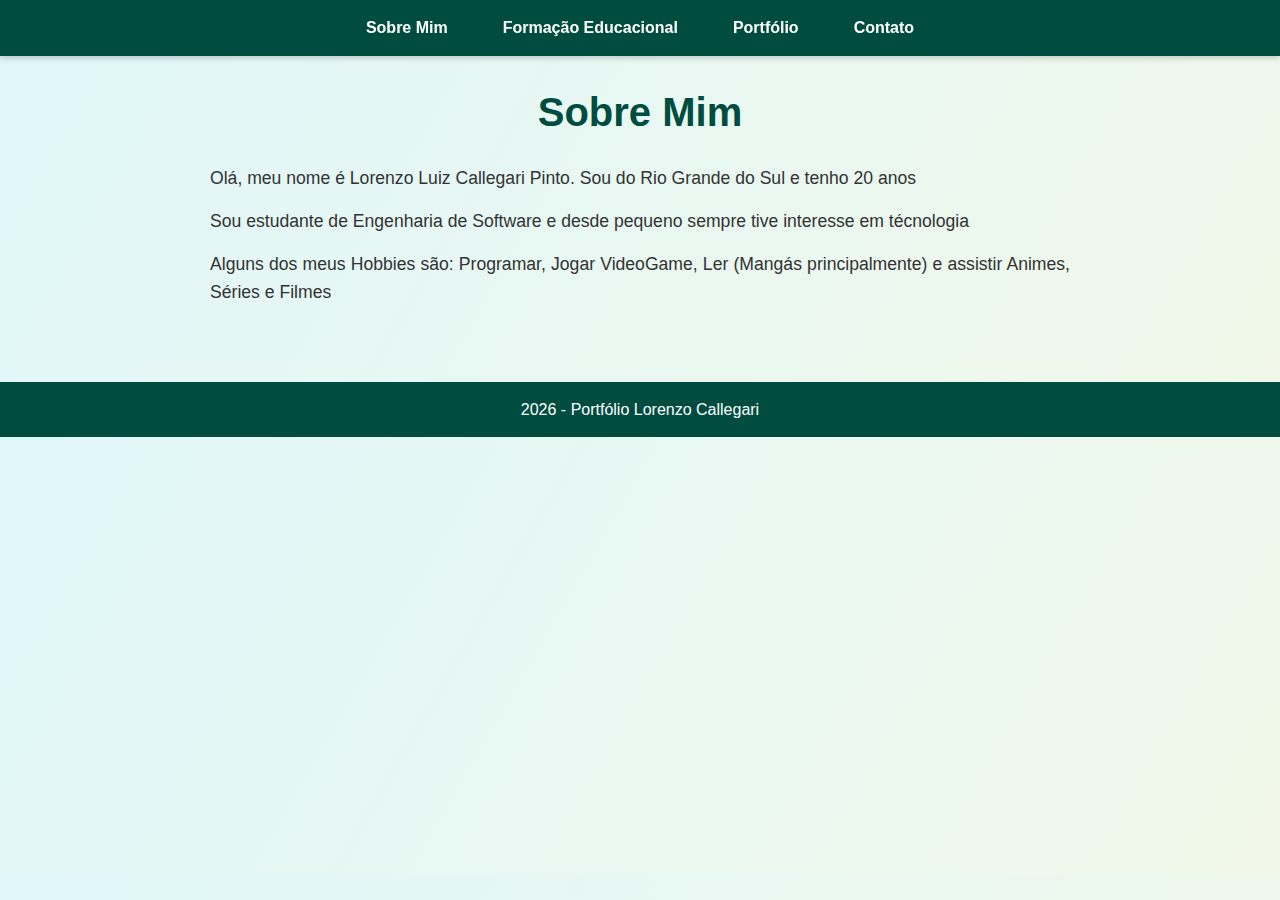
<file: index.html>
<!DOCTYPE html>
<html lang="pt-br">
<head>
    <meta charset="UTF-8">
    <meta name="viewport" content="width=device-width, initial-scale=1.0">
    <link rel="stylesheet" href="/style.css">
    <script src="/script.js"></script>
    <title>Sobre Mim</title>
</head>
<body>
    <!-- ======= Links para outras páginas ======= -->
    <header>
        <nav>
            <ul>
                <li><a href="index.html">Sobre Mim</a></li>
                <li><a href="formacao.html">Formação Educacional</a></li>
                <li><a href="portfolio.html">Portfólio</a></li>
                <li><a href="contato.html">Contato</a></li>
            </ul>
        </nav>
    </header>

    <!-- ======= Seção Sobre Mim ======= -->
    <main>
        <section id="sobreMim">
            <h1>Sobre Mim</h1>
            <p>Olá, meu nome é Lorenzo Luiz Callegari Pinto. Sou do Rio Grande do Sul e tenho 20 anos</p>
            <p>Sou estudante de Engenharia de Software e desde pequeno sempre tive interesse em técnologia</p>
            <p>Alguns dos meus Hobbies são: Programar, Jogar VideoGame, Ler (Mangás principalmente) e assistir Animes, Séries e Filmes</p>
        </section>
    </main>

    <!-- ======= Rodapé ======= -->
    <footer>
        <p><span id="ano"></span> - Portfólio Lorenzo Callegari</p>
    </footer>
</body>

</html>
</file>
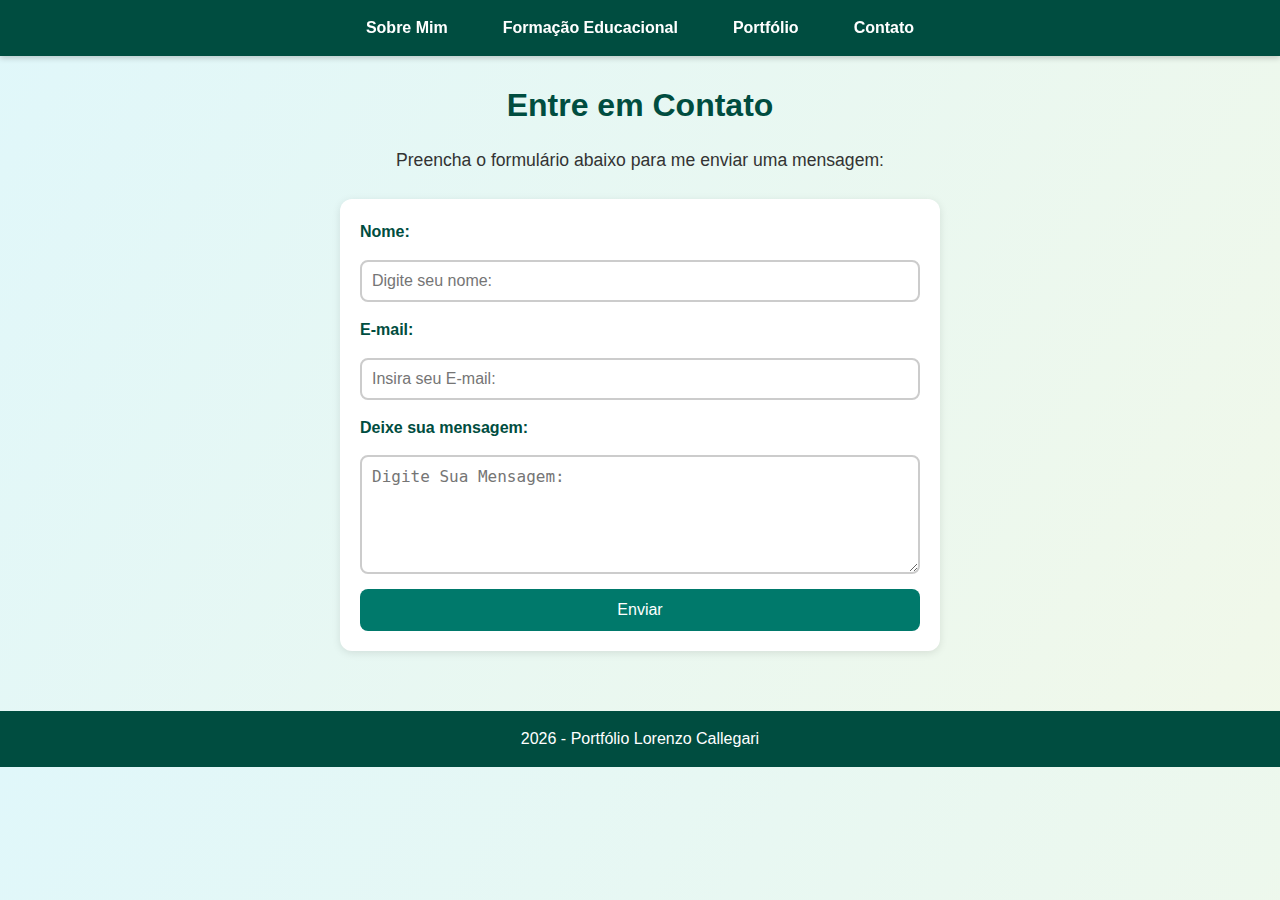
<file: contato.html>
<!DOCTYPE html>
<html lang="pr-br">
<head>
    <meta charset="UTF-8">
    <meta name="viewport" content="width=device-width, initial-scale=1.0">
    <link rel="stylesheet" href="/style.css">
    <script src="/script.js"></script>
    <title>Contato</title>
</head>
<body>
    <!-- ======= Links para outras páginas ======= -->
    <header>
        <nav>
            <ul>
                <li><a href="sobreMim.html">Sobre Mim</a></li>
                <li><a href="formacao.html">Formação Educacional</a></li>
                <li><a href="portfolio.html">Portfólio</a></li>
                <li><a href="contato.html">Contato</a></li>
            </ul>
        </nav>
    </header>

    <!-- ======= Seção de Contato ======= -->
    <main>
        <section id="contato">
            <h1>Entre em Contato</h1>
            <p>Preencha o formulário abaixo para me enviar uma mensagem:</p>

            <!-- ======= Criação do formulário para contato ======= -->
            <form id="formularioContato" action="#">
                <label for="nome">Nome:</label>
                <input type="text" id="nome" name="nome" placeholder="Digite seu nome:">

                <label for="email">E-mail:</label>
                <input type="email" id="email" name="email" placeholder="Insira seu E-mail:">

                <label for="mensagem">Deixe sua mensagem:</label>
                <textarea name="mensagem" id="mensagem" rows="5" placeholder="Digite Sua Mensagem:"></textarea>

                <button type="submit">Enviar</button>
            </form>
        </section>
    </main>

    <!-- ======= Rodapé ======= -->
    <footer>
        <p><span id="ano"></span> - Portfólio Lorenzo Callegari</p>
    </footer>
</body>
</html>
</file>
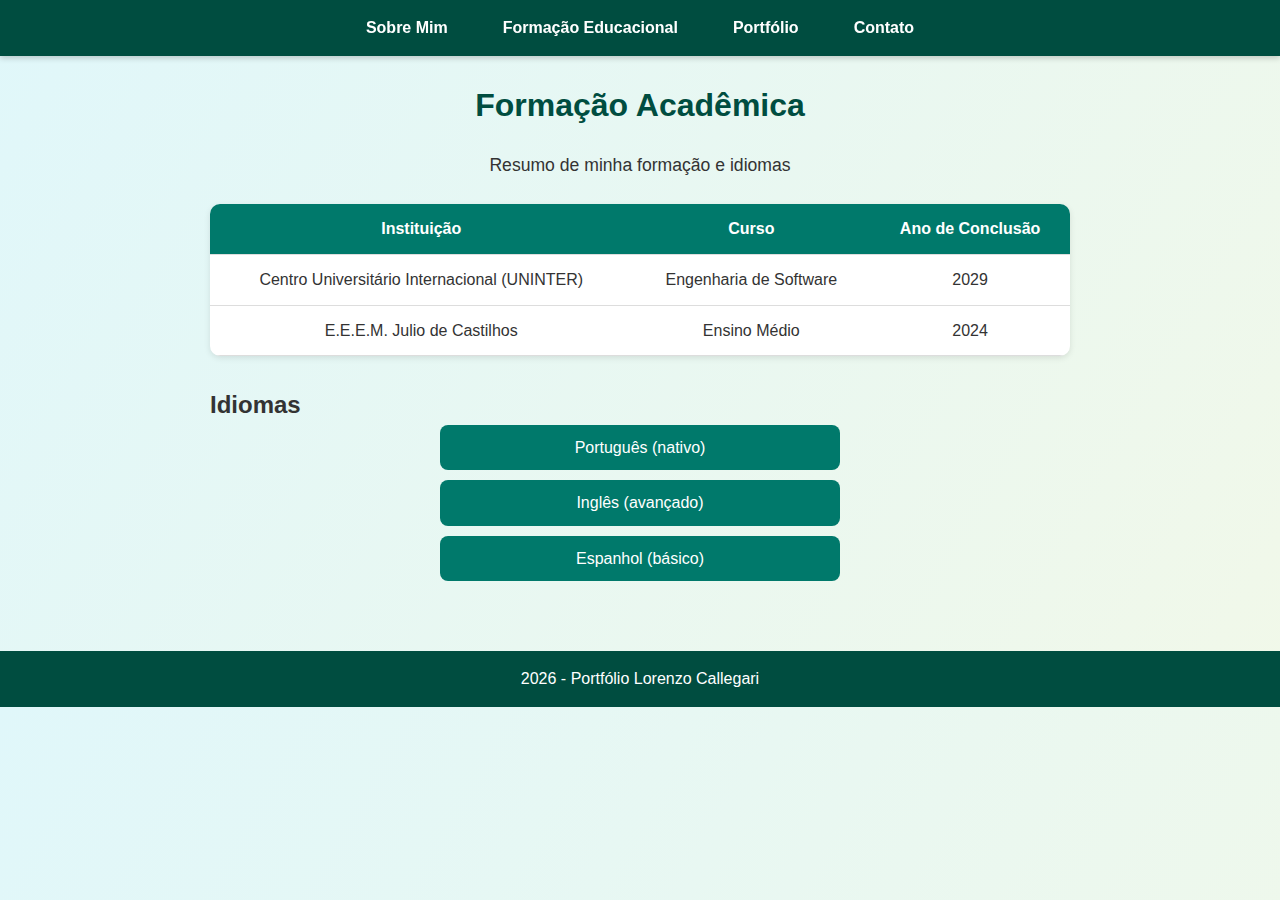
<file: formacao.html>
<!DOCTYPE html>
<html lang="pt-br">
<head>
    <meta charset="UTF-8">
    <meta name="viewport" content="width=device-width, initial-scale=1.0">
    <link rel="stylesheet" href="/CSS/style.css">
    <script src="/JS/script.js"></script>
    <title>Formação</title>
</head>
<body>
    <!-- ======= Links para outras páginas ======= -->
    <header>
        <nav>
            <ul>
                <li><a href="index.html">Sobre Mim</a></li>
                <li><a href="formacao.html" class="ativo">Formação Educacional</a></li>
                <li><a href="portfolio.html">Portfólio</a></li>
                <li><a href="contato.html">Contato</a></li>
            </ul>
        </nav>
    </header>

    <!-- ======= Seção Formação ======= -->
    <main>
        <section id="formacao">
            <h1>Formação Acadêmica</h1>
            <p>Resumo de minha formação e idiomas</p>

            <!-- ======= Tabela de Formação Acadêmica ======= -->
            <table>
                <thead>
                    <tr>
                        <th>Instituição</th>
                        <th>Curso</th>
                        <th>Ano de Conclusão</th>
                    </tr>
                </thead>
                <tbody>
                    <tr>
                        <td>Centro Universitário Internacional (UNINTER)</td>
                        <td>Engenharia de Software</td>
                        <td>2029</td>
                    </tr>
                    <tr>
                        <td>E.E.E.M. Julio de Castilhos</td>
                        <td>Ensino Médio</td>
                        <td>2024</td>
                    </tr>
                </tbody>
            </table>

            <!-- ======= Idiomas ======= -->
            <h2>Idiomas</h2>
            <ul class="idiomas">
                <li>Português (nativo)</li>
                <li>Inglês (avançado)</li>
                <li>Espanhol (básico)</li>
            </ul>
        </section>
    </main>

    <!-- ======= Rodapé ======= -->
    <footer>
        <p><span id="ano"></span> - Portfólio Lorenzo Callegari</p>
    </footer>
</body>
</html>
</file>
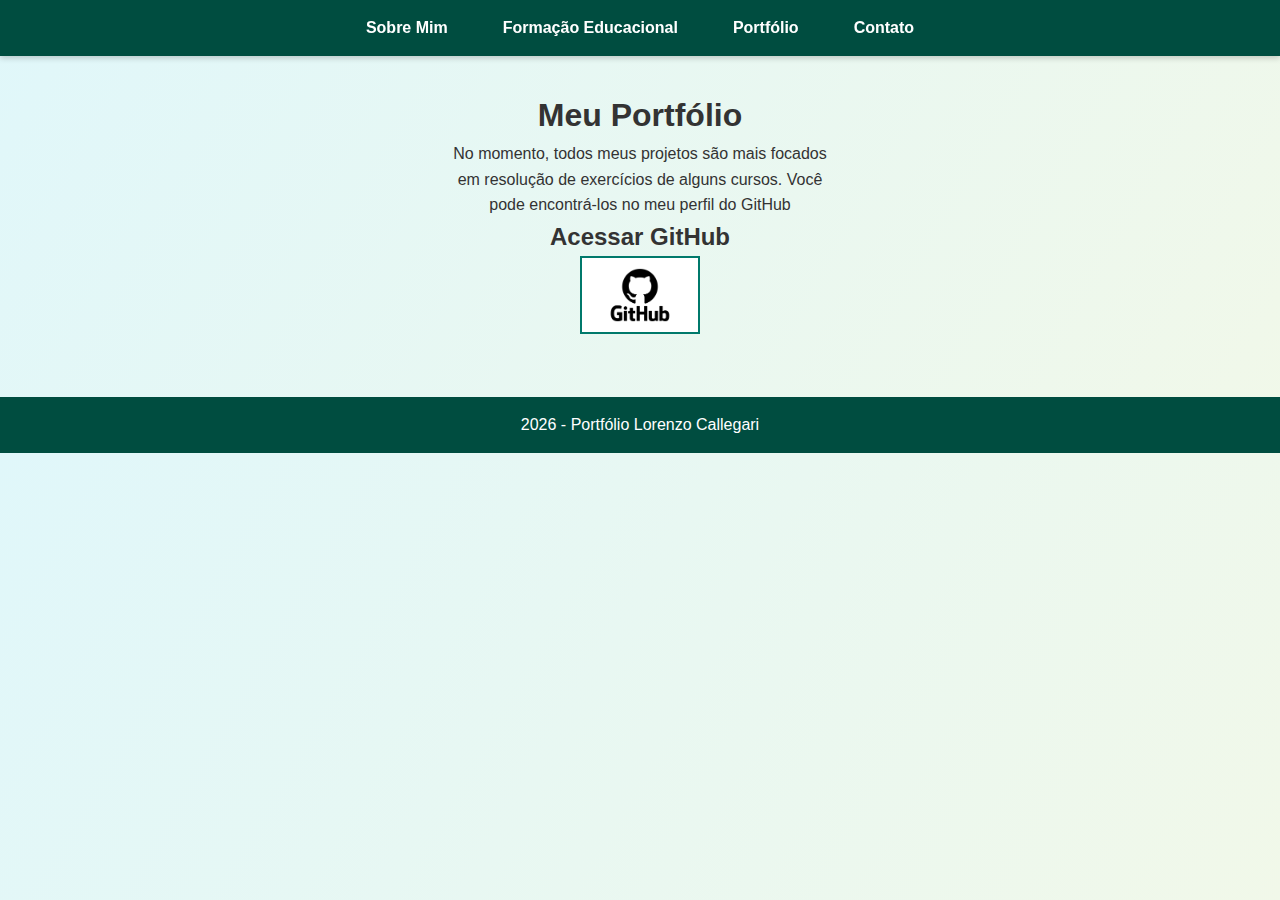
<file: portfolio.html>
<!DOCTYPE html>
<html lang="pt-br">
<head>
    <meta charset="UTF-8">
    <meta name="viewport" content="width=device-width, initial-scale=1.0">
    <link rel="stylesheet" href="CSS/style.css">
    <script src="JS/script.js"></script>
    <title>Portfólio</title>
</head>
<body>
    <!-- ======= Links para outras páginas ======= -->
    <header>
        <nav>
            <ul>
                <li><a href="index.html">Sobre Mim</a></li>
                <li><a href="formacao.html">Formação Educacional</a></li>
                <li><a href="portfolio.html">Portfólio</a></li>
                <li><a href="contato.html">Contato</a></li>
            </ul>
        </nav>
    </header>

    <!-- ======= Seção de Projetos ======= -->
     <section id="portfolio">
        <h1>Meu Portfólio</h1>
        <p>No momento, todos meus projetos são mais focados em resolução de exercícios de alguns cursos. Você pode encontrá-los no meu perfil do GitHub</p>
        <h2>Acessar GitHub</h2>

        <div class="card1">
            <a href="https://github.com/LorenzoCallegari00" target="_blank">
                <img src="PORTFOLIO/IMAGENS/GitHub-Logo.png" alt="GitHub">
            </a>
        </div>
     </section>

    <!-- ======= Rodapé ======= -->
    <footer>
        <p><span id="ano"></span> - Portfólio Lorenzo Callegari</p>
    </footer>
</body>

</html>
</file>
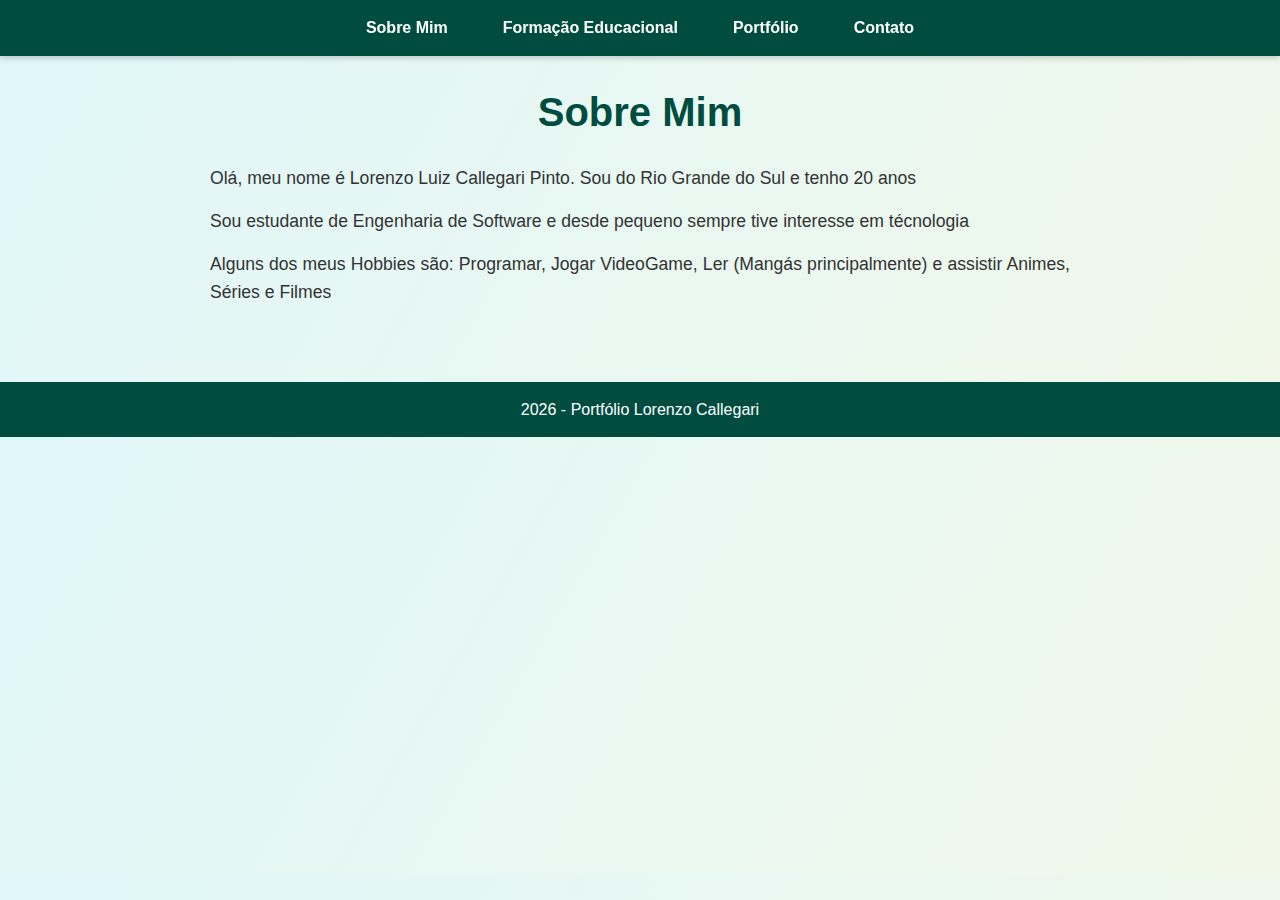
<file: sobreMim.html>
<!DOCTYPE html>
<html lang="pt-br">
<head>
    <meta charset="UTF-8">
    <meta name="viewport" content="width=device-width, initial-scale=1.0">
    <link rel="stylesheet" href="/style.css">
    <script src="/script.js"></script>
    <title>Sobre Mim</title>
</head>
<body>
    <!-- ======= Links para outras páginas ======= -->
    <header>
        <nav>
            <ul>
                <li><a href="sobreMim.html">Sobre Mim</a></li>
                <li><a href="formacao.html">Formação Educacional</a></li>
                <li><a href="portfolio.html">Portfólio</a></li>
                <li><a href="contato.html">Contato</a></li>
            </ul>
        </nav>
    </header>

    <!-- ======= Seção Sobre Mim ======= -->
    <main>
        <section id="sobreMim">
            <h1>Sobre Mim</h1>
            <p>Olá, meu nome é Lorenzo Luiz Callegari Pinto. Sou do Rio Grande do Sul e tenho 20 anos</p>
            <p>Sou estudante de Engenharia de Software e desde pequeno sempre tive interesse em técnologia</p>
            <p>Alguns dos meus Hobbies são: Programar, Jogar VideoGame, Ler (Mangás principalmente) e assistir Animes, Séries e Filmes</p>
        </section>
    </main>

    <!-- ======= Rodapé ======= -->
    <footer>
        <p><span id="ano"></span> - Portfólio Lorenzo Callegari</p>
    </footer>
</body>
</html>
</file>
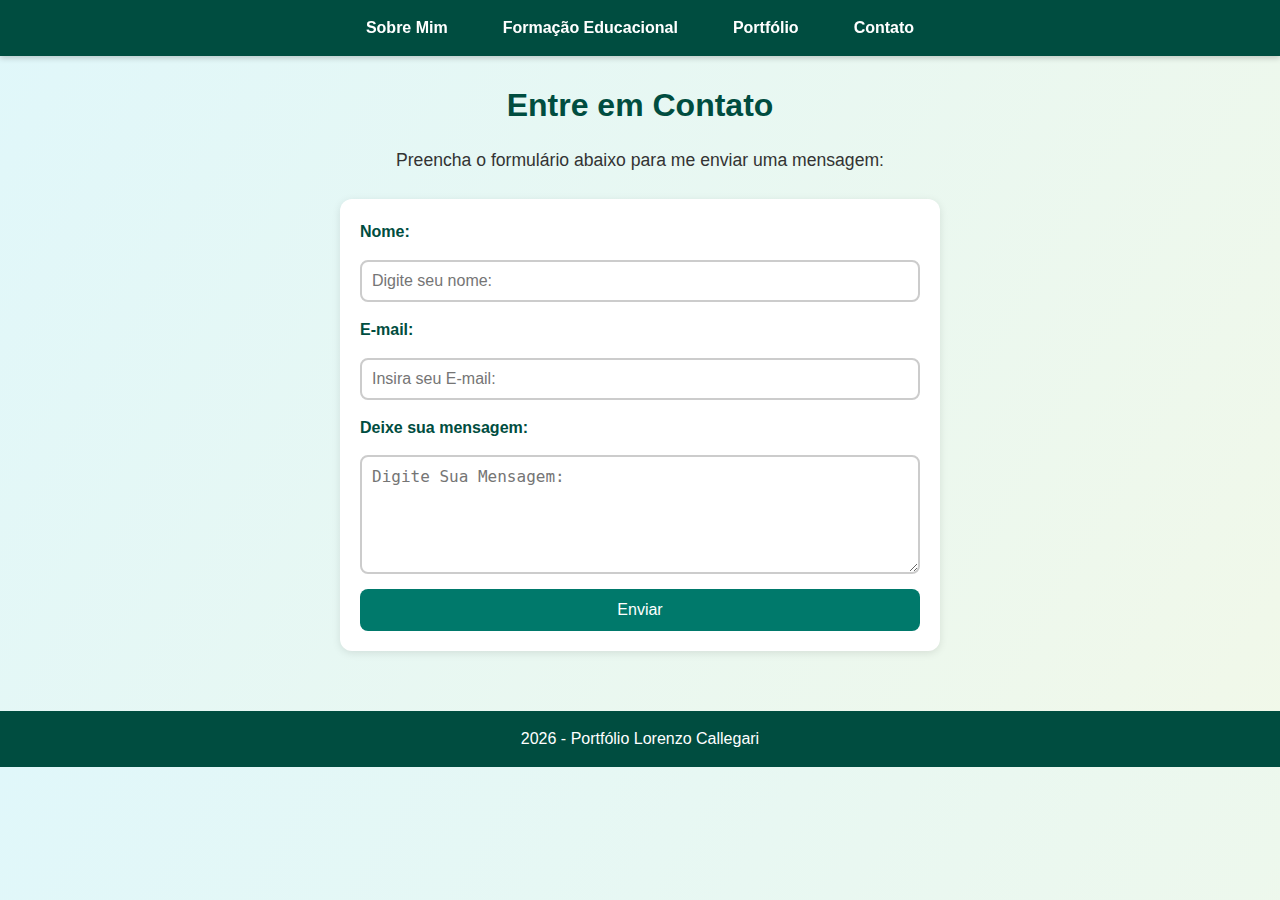
<file: PORTFOLIO/HTML/contato.html>
<!DOCTYPE html>
<html lang="pr-br">
<head>
    <meta charset="UTF-8">
    <meta name="viewport" content="width=device-width, initial-scale=1.0">
    <link rel="stylesheet" href="/PORTFOLIO/CSS/style.css">
    <script src="/PORTFOLIO/JAVASCRIPT/script.js"></script>
    <title>Contato</title>
</head>
<body>
    <!-- ======= Links para outras páginas ======= -->
    <header>
        <nav>
            <ul>
                <li><a href="sobreMim.html">Sobre Mim</a></li>
                <li><a href="formacao.html">Formação Educacional</a></li>
                <li><a href="portfolio.html">Portfólio</a></li>
                <li><a href="contato.html">Contato</a></li>
            </ul>
        </nav>
    </header>

    <!-- ======= Seção de Contato ======= -->
    <main>
        <section id="contato">
            <h1>Entre em Contato</h1>
            <p>Preencha o formulário abaixo para me enviar uma mensagem:</p>

            <!-- ======= Criação do formulário para contato ======= -->
            <form id="formularioContato" action="#">
                <label for="nome">Nome:</label>
                <input type="text" id="nome" name="nome" placeholder="Digite seu nome:">

                <label for="email">E-mail:</label>
                <input type="email" id="email" name="email" placeholder="Insira seu E-mail:">

                <label for="mensagem">Deixe sua mensagem:</label>
                <textarea name="mensagem" id="mensagem" rows="5" placeholder="Digite Sua Mensagem:"></textarea>

                <button type="submit">Enviar</button>
            </form>
        </section>
    </main>

    <!-- ======= Rodapé ======= -->
    <footer>
        <p><span id="ano"></span> - Portfólio Lorenzo Callegari</p>
    </footer>
</body>
</html>
</file>
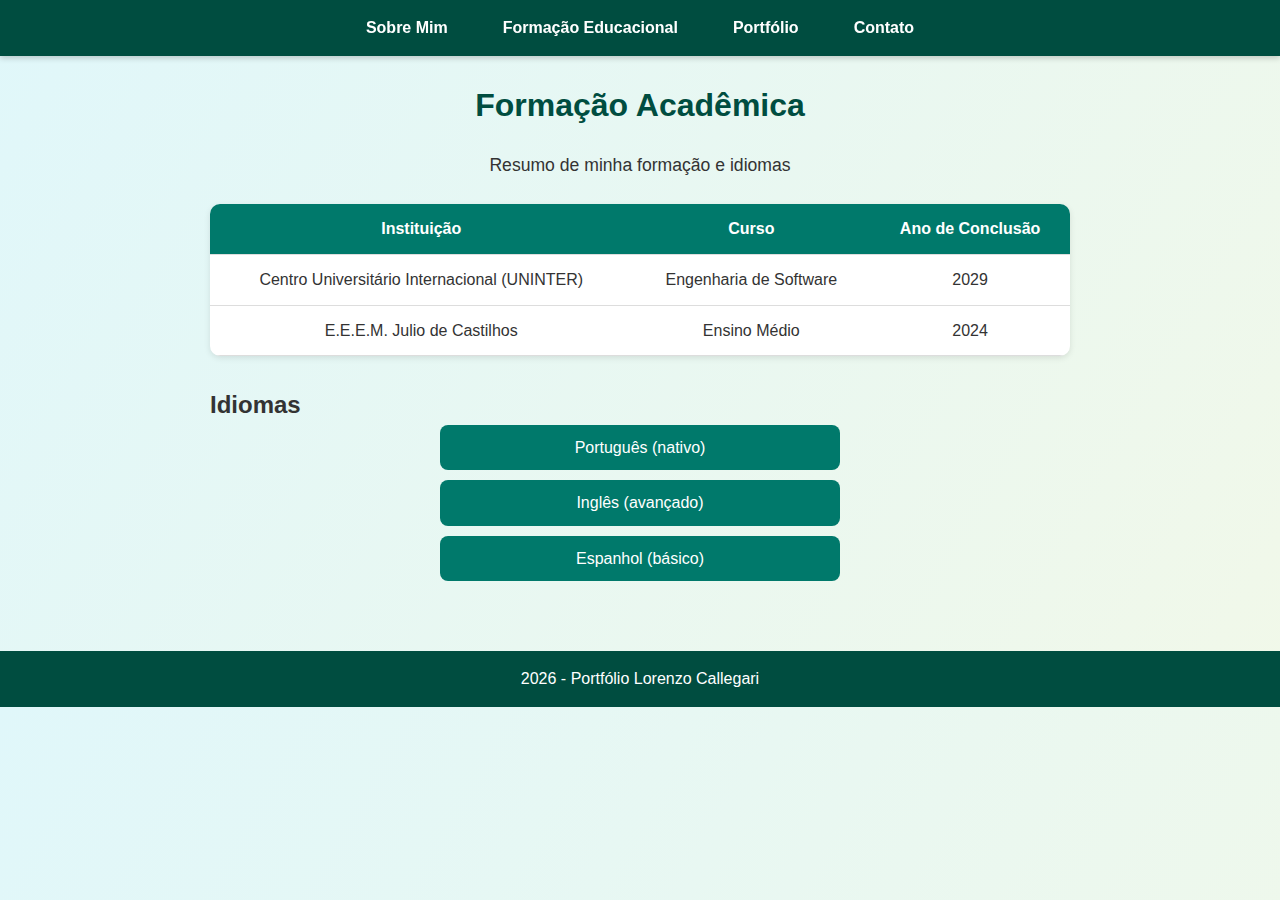
<file: PORTFOLIO/HTML/formacao.html>
<!DOCTYPE html>
<html lang="pt-br">
<head>
    <meta charset="UTF-8">
    <meta name="viewport" content="width=device-width, initial-scale=1.0">
    <link rel="stylesheet" href="/PORTFOLIO/CSS/style.css">
    <script src="/PORTFOLIO/JAVASCRIPT/script.js"></script>
    <title>Formação</title>
</head>
<body>
    <!-- ======= Links para outras páginas ======= -->
    <header>
        <nav>
            <ul>
                <li><a href="sobreMim.html">Sobre Mim</a></li>
                <li><a href="formacao.html" class="ativo">Formação Educacional</a></li>
                <li><a href="portfolio.html">Portfólio</a></li>
                <li><a href="contato.html">Contato</a></li>
            </ul>
        </nav>
    </header>

    <!-- ======= Seção Formação ======= -->
    <main>
        <section id="formacao">
            <h1>Formação Acadêmica</h1>
            <p>Resumo de minha formação e idiomas</p>

            <!-- ======= Tabela de Formação Acadêmica ======= -->
            <table>
                <thead>
                    <tr>
                        <th>Instituição</th>
                        <th>Curso</th>
                        <th>Ano de Conclusão</th>
                    </tr>
                </thead>
                <tbody>
                    <tr>
                        <td>Centro Universitário Internacional (UNINTER)</td>
                        <td>Engenharia de Software</td>
                        <td>2029</td>
                    </tr>
                    <tr>
                        <td>E.E.E.M. Julio de Castilhos</td>
                        <td>Ensino Médio</td>
                        <td>2024</td>
                    </tr>
                </tbody>
            </table>

            <!-- ======= Idiomas ======= -->
            <h2>Idiomas</h2>
            <ul class="idiomas">
                <li>Português (nativo)</li>
                <li>Inglês (avançado)</li>
                <li>Espanhol (básico)</li>
            </ul>
        </section>
    </main>

    <!-- ======= Rodapé ======= -->
    <footer>
        <p><span id="ano"></span> - Portfólio Lorenzo Callegari</p>
    </footer>
</body>
</html>
</file>
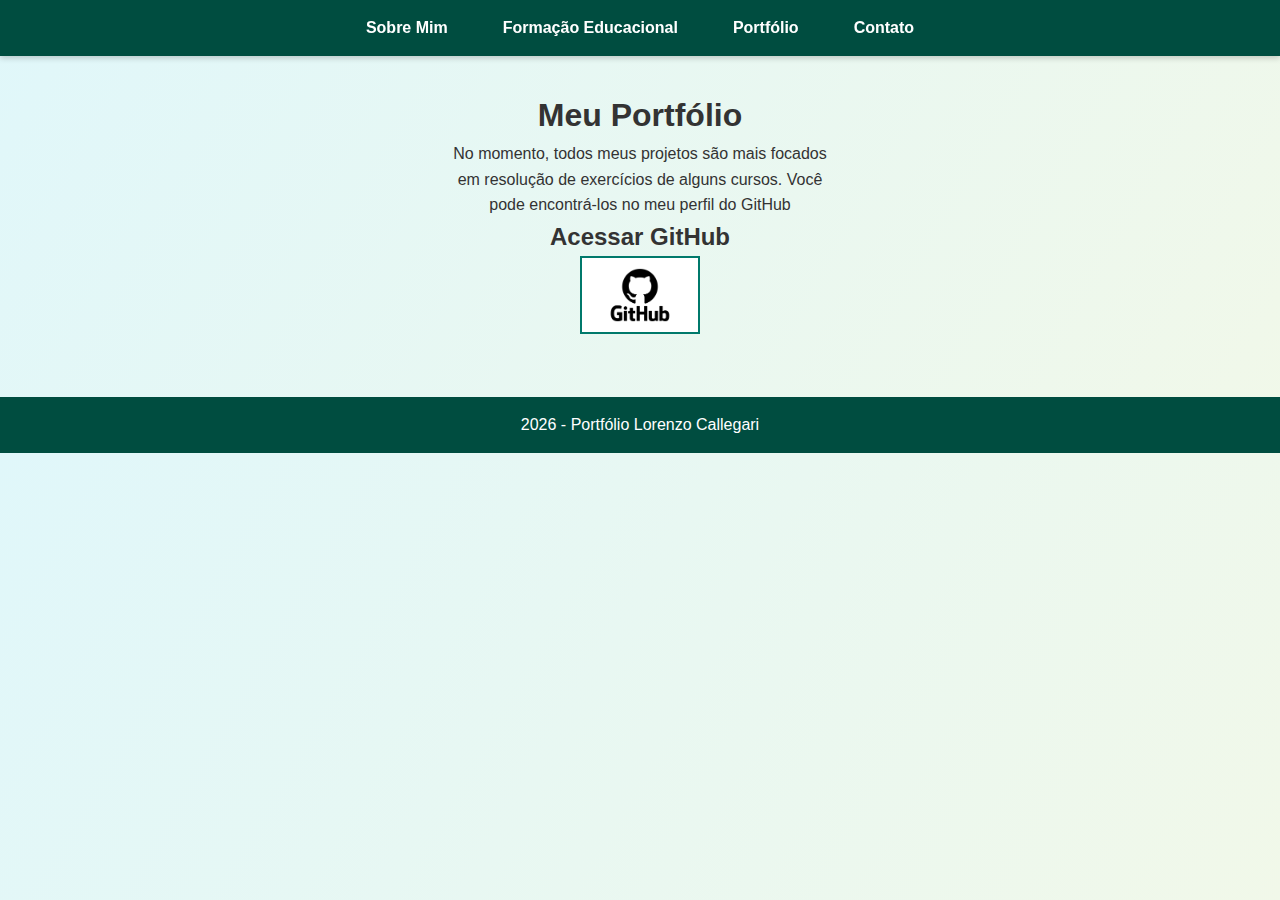
<file: PORTFOLIO/HTML/portfolio.html>
<!DOCTYPE html>
<html lang="pt-br">
<head>
    <meta charset="UTF-8">
    <meta name="viewport" content="width=device-width, initial-scale=1.0">
    <link rel="stylesheet" href="/PORTFOLIO/CSS/style.css">
    <script src="/PORTFOLIO/JAVASCRIPT/script.js"></script>
    <title>Portfólio</title>
</head>
<body>
    <!-- ======= Links para outras páginas ======= -->
    <header>
        <nav>
            <ul>
                <li><a href="sobreMim.html">Sobre Mim</a></li>
                <li><a href="formacao.html">Formação Educacional</a></li>
                <li><a href="portfolio.html">Portfólio</a></li>
                <li><a href="contato.html">Contato</a></li>
            </ul>
        </nav>
    </header>

    <!-- ======= Seção de Projetos ======= -->
     <section id="portfolio">
        <h1>Meu Portfólio</h1>
        <p>No momento, todos meus projetos são mais focados em resolução de exercícios de alguns cursos. Você pode encontrá-los no meu perfil do GitHub</p>
        <h2>Acessar GitHub</h2>

        <div class="card1">
            <a href="https://github.com/LorenzoCallegari00" target="_blank">
                <img src="/IMAGENS/GitHub-Logo.png" alt="GitHub">
            </a>
        </div>
     </section>

    <!-- ======= Rodapé ======= -->
    <footer>
        <p><span id="ano"></span> - Portfólio Lorenzo Callegari</p>
    </footer>
</body>
</html>
</file>
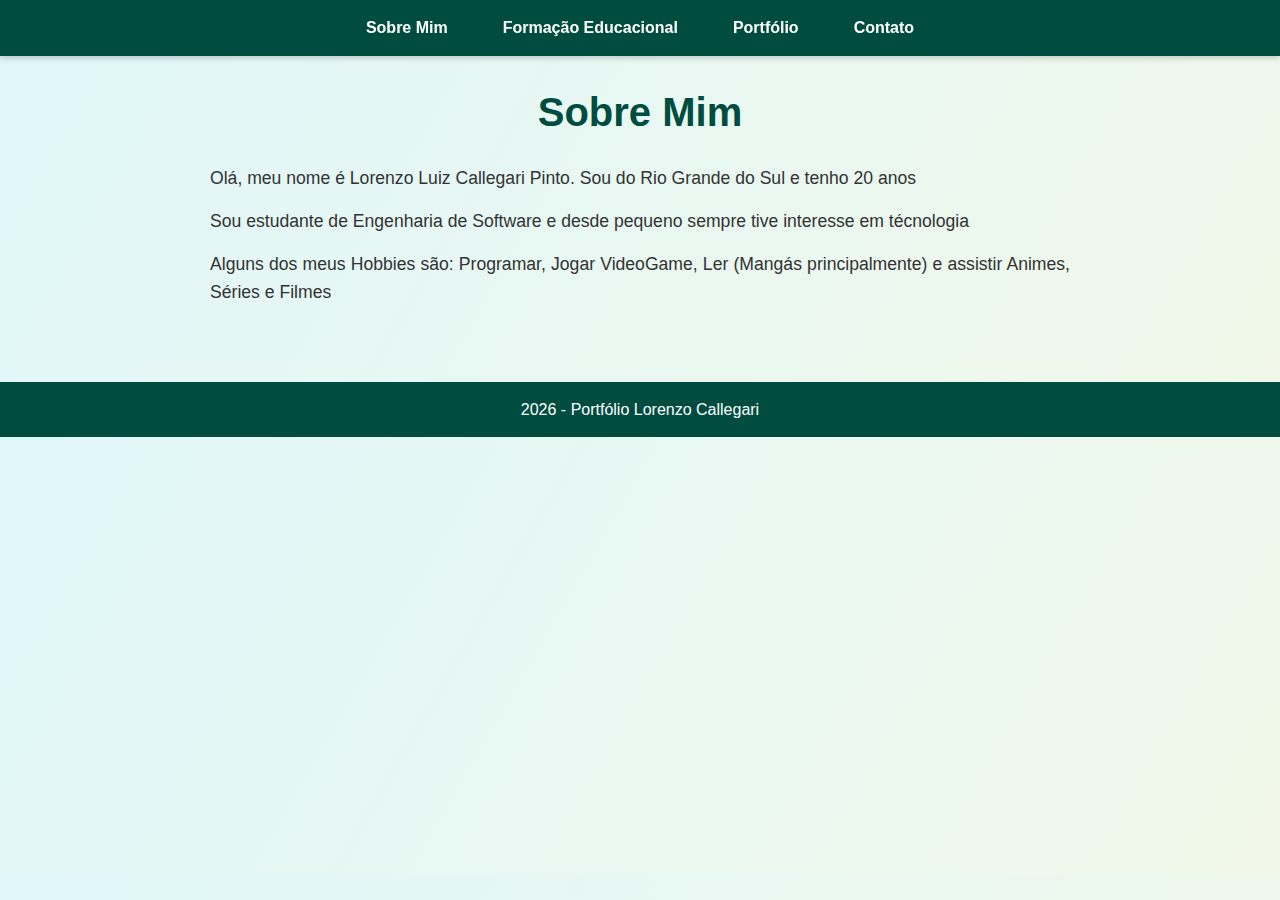
<file: PORTFOLIO/HTML/sobreMim.html>
<!DOCTYPE html>
<html lang="pt-br">
<head>
    <meta charset="UTF-8">
    <meta name="viewport" content="width=device-width, initial-scale=1.0">
    <link rel="stylesheet" href="/PORTFOLIO/CSS/style.css">
    <script src="/PORTFOLIO/JAVASCRIPT/script.js"></script>
    <title>Sobre Mim</title>
</head>
<body>
    <!-- ======= Links para outras páginas ======= -->
    <header>
        <nav>
            <ul>
                <li><a href="sobreMim.html">Sobre Mim</a></li>
                <li><a href="formacao.html">Formação Educacional</a></li>
                <li><a href="portfolio.html">Portfólio</a></li>
                <li><a href="contato.html">Contato</a></li>
            </ul>
        </nav>
    </header>

    <!-- ======= Seção Sobre Mim ======= -->
    <main>
        <section id="sobreMim">
            <h1>Sobre Mim</h1>
            <p>Olá, meu nome é Lorenzo Luiz Callegari Pinto. Sou do Rio Grande do Sul e tenho 20 anos</p>
            <p>Sou estudante de Engenharia de Software e desde pequeno sempre tive interesse em técnologia</p>
            <p>Alguns dos meus Hobbies são: Programar, Jogar VideoGame, Ler (Mangás principalmente) e assistir Animes, Séries e Filmes</p>
        </section>
    </main>

    <!-- ======= Rodapé ======= -->
    <footer>
        <p><span id="ano"></span> - Portfólio Lorenzo Callegari</p>
    </footer>
</body>
</html>
</file>
<file: style.css>
/* CSS: Geral*/

/* Corpo da Página */
* {
    margin: 0;
    padding: 0;
    box-sizing: border-box;
}

body {
    font-family: 'Segoe UI', 'Segoe UI', Tahoma, Geneva, Verdana, sans-serif;
    line-height: 1.6;
    background: linear-gradient(120deg, #e0f7fa, #f1f8e9);
    color: #333;
    padding-top: 60px;
}

header {
    position: fixed;
    top: 0;
    width: 100%;
    background: #004d40;
    box-shadow: 0 2px 6px rgba(0,0,0,0.2);
    z-index: 1000;
}

nav ul {
    list-style: none;
    display: flex;
    justify-content: center;
    gap: 25px;
    padding: 15px 0;
}

nav ul li a {
    color: #fff;
    text-decoration: none;
    font-weight: bold;
    padding: 8px 15px;
    border-radius: 8px;
    transition: background 0.3s, transform 0.2s;
}

nav ul li a:hover {
    background: #00796b;
    transform: scale(1.1);
}


/* CSS: Sobre Mim */
main {
    max-width: 900px;
    margin: auto;
    padding: 20px;
}

#sobreMim h1 {
    font-size: 2.5rem;
    margin-bottom: 20px;
    color: #004d40;
    text-align: center;
}

#sobreMim p {
    margin-bottom: 15px;
    font-size: 1.1rem;
    text-align: justify;
}


/* CSS: Rodapé */
footer {
    margin-top: 40px;
    text-align: center;
    background: #004d40;
    color: #fff;
    padding: 15px 0;
}


/* CSS: Formação */

#formacao h1 {
    text-align: center;
    margin-bottom: 20px;
    color: #004d40;
}

#formacao p {
    text-align: center;
    margin-bottom: 25px;
    font-size: 1.1rem;
}

table {
    width: 100%;
    border-collapse: collapse;
    margin-bottom: 30px;
    background: #fff;
    border-radius: 10px;
    overflow: hidden;
    box-shadow: 0 2px 6px rgba(0,0,0,0.1);
}

table th, table td {
    padding: 12px;
    text-align: center;
    border-bottom: 1px solid #ddd;
}

table th {
    background: #00796b;
    color: white;
    font-weight: bold;
}

table tr:hover {
    background: #e0f2f1;
    transition: 0.3s;
}


/* CSS: Idiomas */
.idiomas {
    max-width: 400px;
    margin: auto;
    list-style: none;
    padding: 0;
}

.idiomas li {
    background: #00796b;
    color: white;
    padding: 10px;
    border-radius: 8px;
    margin-bottom: 10px;
    text-align: center;
    transition: transform 0.2s;
}

.idiomas li:hover {
    transform: scale(1.05);
    background: #004d40;
}



/* CSS: Portfólio */
#portfolio {
    max-width: 400px;
    margin: 30px auto;
    text-align: center;
}

#portfolio .card1 img {
    width: 120px;
    margin-bottom: 15px;
    background: white;
    padding: 10px;
    border: 2px solid #00796b;
    transition: transform 0.3s;
}

#portfolio .card1 img:hover {
    transform: scale(1.1);
}


/* CSS: Contato */

/* CSS: Página Contato */
#contato {
    max-width: 600px;
    margin: auto;
    text-align: center;
}

#contato h1 {
    margin-bottom: 15px;
    color: #004d40;
}

#contato p {
    margin-bottom: 25px;
    font-size: 1.1rem;
}

/* Formulário */
form {
    display: flex;
    flex-direction: column;
    gap: 15px;
    background: #fff;
    padding: 20px;
    border-radius: 12px;
    box-shadow: 0 2px 8px rgba(0,0,0,0.1);
}

form label {
    font-weight: bold;
    text-align: left;
    color: #004d40;
}

form input, form textarea {
    padding: 10px;
    border: 2px solid #ccc;
    border-radius: 8px;
    font-size: 1rem;
    transition: border-color 0.3s;
}

form input:focus, form textarea:focus {
    border-color: #00796b;
    outline: none;
}

form button {
    background: #00796b;
    color: white;
    padding: 12px;
    border: none;
    border-radius: 8px;
    font-size: 1rem;
    cursor: pointer;
    transition: background 0.3s;
}

form button:hover {
    background: #004d40;
}
</file>
<file: CSS/style.css>
/* CSS: Geral*/

/* Corpo da Página */
* {
    margin: 0;
    padding: 0;
    box-sizing: border-box;
}

body {
    font-family: 'Segoe UI', 'Segoe UI', Tahoma, Geneva, Verdana, sans-serif;
    line-height: 1.6;
    background: linear-gradient(120deg, #e0f7fa, #f1f8e9);
    color: #333;
    padding-top: 60px;
}

header {
    position: fixed;
    top: 0;
    width: 100%;
    background: #004d40;
    box-shadow: 0 2px 6px rgba(0,0,0,0.2);
    z-index: 1000;
}

nav ul {
    list-style: none;
    display: flex;
    justify-content: center;
    gap: 25px;
    padding: 15px 0;
}

nav ul li a {
    color: #fff;
    text-decoration: none;
    font-weight: bold;
    padding: 8px 15px;
    border-radius: 8px;
    transition: background 0.3s, transform 0.2s;
}

nav ul li a:hover {
    background: #00796b;
    transform: scale(1.1);
}


/* CSS: Sobre Mim */
main {
    max-width: 900px;
    margin: auto;
    padding: 20px;
}

#sobreMim h1 {
    font-size: 2.5rem;
    margin-bottom: 20px;
    color: #004d40;
    text-align: center;
}

#sobreMim p {
    margin-bottom: 15px;
    font-size: 1.1rem;
    text-align: justify;
}


/* CSS: Rodapé */
footer {
    margin-top: 40px;
    text-align: center;
    background: #004d40;
    color: #fff;
    padding: 15px 0;
}


/* CSS: Formação */

#formacao h1 {
    text-align: center;
    margin-bottom: 20px;
    color: #004d40;
}

#formacao p {
    text-align: center;
    margin-bottom: 25px;
    font-size: 1.1rem;
}

table {
    width: 100%;
    border-collapse: collapse;
    margin-bottom: 30px;
    background: #fff;
    border-radius: 10px;
    overflow: hidden;
    box-shadow: 0 2px 6px rgba(0,0,0,0.1);
}

table th, table td {
    padding: 12px;
    text-align: center;
    border-bottom: 1px solid #ddd;
}

table th {
    background: #00796b;
    color: white;
    font-weight: bold;
}

table tr:hover {
    background: #e0f2f1;
    transition: 0.3s;
}


/* CSS: Idiomas */
.idiomas {
    max-width: 400px;
    margin: auto;
    list-style: none;
    padding: 0;
}

.idiomas li {
    background: #00796b;
    color: white;
    padding: 10px;
    border-radius: 8px;
    margin-bottom: 10px;
    text-align: center;
    transition: transform 0.2s;
}

.idiomas li:hover {
    transform: scale(1.05);
    background: #004d40;
}



/* CSS: Portfólio */
#portfolio {
    max-width: 400px;
    margin: 30px auto;
    text-align: center;
}

#portfolio .card1 img {
    width: 120px;
    margin-bottom: 15px;
    background: white;
    padding: 10px;
    border: 2px solid #00796b;
    transition: transform 0.3s;
}

#portfolio .card1 img:hover {
    transform: scale(1.1);
}


/* CSS: Contato */

/* CSS: Página Contato */
#contato {
    max-width: 600px;
    margin: auto;
    text-align: center;
}

#contato h1 {
    margin-bottom: 15px;
    color: #004d40;
}

#contato p {
    margin-bottom: 25px;
    font-size: 1.1rem;
}

/* Formulário */
form {
    display: flex;
    flex-direction: column;
    gap: 15px;
    background: #fff;
    padding: 20px;
    border-radius: 12px;
    box-shadow: 0 2px 8px rgba(0,0,0,0.1);
}

form label {
    font-weight: bold;
    text-align: left;
    color: #004d40;
}

form input, form textarea {
    padding: 10px;
    border: 2px solid #ccc;
    border-radius: 8px;
    font-size: 1rem;
    transition: border-color 0.3s;
}

form input:focus, form textarea:focus {
    border-color: #00796b;
    outline: none;
}

form button {
    background: #00796b;
    color: white;
    padding: 12px;
    border: none;
    border-radius: 8px;
    font-size: 1rem;
    cursor: pointer;
    transition: background 0.3s;
}

form button:hover {
    background: #004d40;
}
</file>
<file: PORTFOLIO/CSS/style.css>
/* CSS: Geral*/

/* Corpo da Página */
* {
    margin: 0;
    padding: 0;
    box-sizing: border-box;
}

body {
    font-family: 'Segoe UI', 'Segoe UI', Tahoma, Geneva, Verdana, sans-serif;
    line-height: 1.6;
    background: linear-gradient(120deg, #e0f7fa, #f1f8e9);
    color: #333;
    padding-top: 60px;
}

header {
    position: fixed;
    top: 0;
    width: 100%;
    background: #004d40;
    box-shadow: 0 2px 6px rgba(0,0,0,0.2);
    z-index: 1000;
}

nav ul {
    list-style: none;
    display: flex;
    justify-content: center;
    gap: 25px;
    padding: 15px 0;
}

nav ul li a {
    color: #fff;
    text-decoration: none;
    font-weight: bold;
    padding: 8px 15px;
    border-radius: 8px;
    transition: background 0.3s, transform 0.2s;
}

nav ul li a:hover {
    background: #00796b;
    transform: scale(1.1);
}


/* CSS: Sobre Mim */
main {
    max-width: 900px;
    margin: auto;
    padding: 20px;
}

#sobreMim h1 {
    font-size: 2.5rem;
    margin-bottom: 20px;
    color: #004d40;
    text-align: center;
}

#sobreMim p {
    margin-bottom: 15px;
    font-size: 1.1rem;
    text-align: justify;
}


/* CSS: Rodapé */
footer {
    margin-top: 40px;
    text-align: center;
    background: #004d40;
    color: #fff;
    padding: 15px 0;
}


/* CSS: Formação */

#formacao h1 {
    text-align: center;
    margin-bottom: 20px;
    color: #004d40;
}

#formacao p {
    text-align: center;
    margin-bottom: 25px;
    font-size: 1.1rem;
}

table {
    width: 100%;
    border-collapse: collapse;
    margin-bottom: 30px;
    background: #fff;
    border-radius: 10px;
    overflow: hidden;
    box-shadow: 0 2px 6px rgba(0,0,0,0.1);
}

table th, table td {
    padding: 12px;
    text-align: center;
    border-bottom: 1px solid #ddd;
}

table th {
    background: #00796b;
    color: white;
    font-weight: bold;
}

table tr:hover {
    background: #e0f2f1;
    transition: 0.3s;
}


/* CSS: Idiomas */
.idiomas {
    max-width: 400px;
    margin: auto;
    list-style: none;
    padding: 0;
}

.idiomas li {
    background: #00796b;
    color: white;
    padding: 10px;
    border-radius: 8px;
    margin-bottom: 10px;
    text-align: center;
    transition: transform 0.2s;
}

.idiomas li:hover {
    transform: scale(1.05);
    background: #004d40;
}



/* CSS: Portfólio */
#portfolio {
    max-width: 400px;
    margin: 30px auto;
    text-align: center;
}

#portfolio .card1 img {
    width: 120px;
    margin-bottom: 15px;
    background: white;
    padding: 10px;
    border: 2px solid #00796b;
    transition: transform 0.3s;
}

#portfolio .card1 img:hover {
    transform: scale(1.1);
}


/* CSS: Contato */

/* CSS: Página Contato */
#contato {
    max-width: 600px;
    margin: auto;
    text-align: center;
}

#contato h1 {
    margin-bottom: 15px;
    color: #004d40;
}

#contato p {
    margin-bottom: 25px;
    font-size: 1.1rem;
}

/* Formulário */
form {
    display: flex;
    flex-direction: column;
    gap: 15px;
    background: #fff;
    padding: 20px;
    border-radius: 12px;
    box-shadow: 0 2px 8px rgba(0,0,0,0.1);
}

form label {
    font-weight: bold;
    text-align: left;
    color: #004d40;
}

form input, form textarea {
    padding: 10px;
    border: 2px solid #ccc;
    border-radius: 8px;
    font-size: 1rem;
    transition: border-color 0.3s;
}

form input:focus, form textarea:focus {
    border-color: #00796b;
    outline: none;
}

form button {
    background: #00796b;
    color: white;
    padding: 12px;
    border: none;
    border-radius: 8px;
    font-size: 1rem;
    cursor: pointer;
    transition: background 0.3s;
}

form button:hover {
    background: #004d40;
}
</file>
